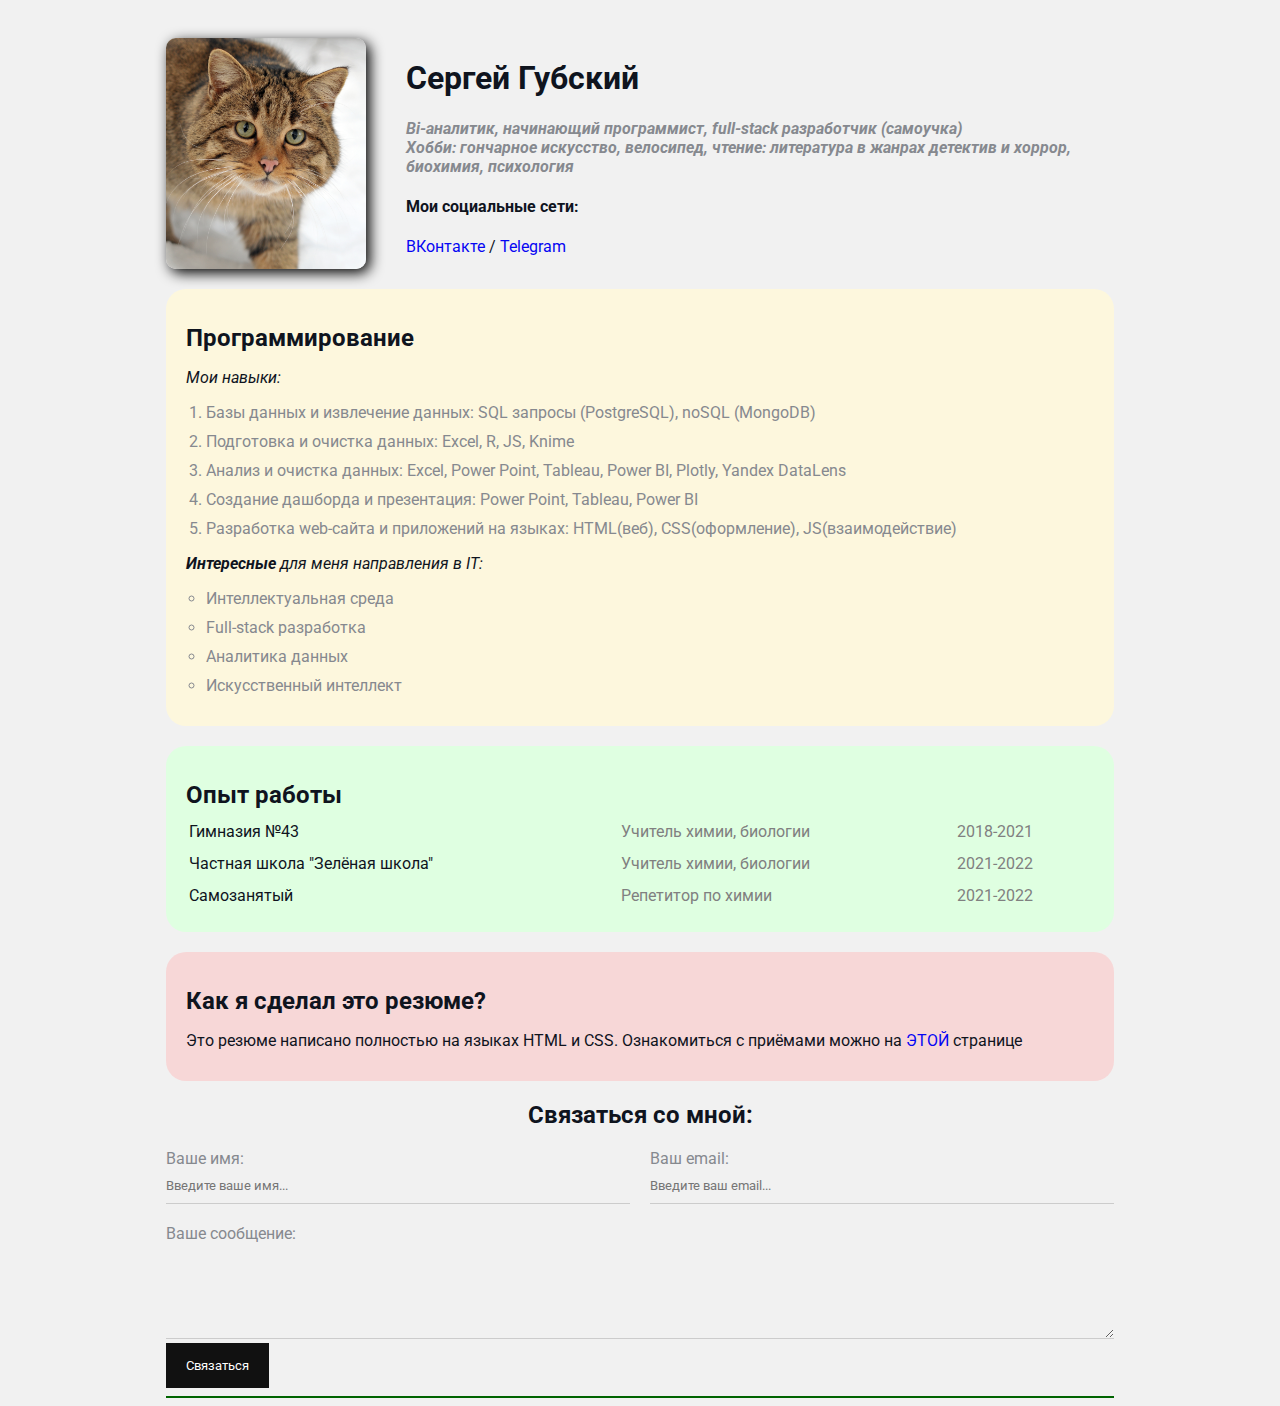
<file: index.html>
<!DOCTYPE html>
  <html>
  <head>
      <meta charset="UTF-8">
      <title>Sergey CV</title>
      <link rel="stylesheet" href="styles.css">
      </head>
      <body>

      <div class="container">
      <div class="info">
        <img src="Avatar.jpg"
        alt="тут моя фотография"
        class="avatar">
      
        <div class="info-text">
          <h1>Сергей Губский</h1>
          <p>Bi-аналитик, начинающий программист, full-stack разработчик (самоучка)</p>
          <p>Хобби: гончарное искусство, велосипед, чтение: литература в жанрах детектив и хоррор, биохимия, психология</p>
          
          <h4>Мои социальные сети:</h4>
          <a target="_blank" href="https://vk.com/id70824840">ВКонтакте</a>
          /
          <a target="_blank" href="https://t.me/Akihabara1">Telegram</a>
    </div>
        </div>

     <div class="card" id="bg-yellow">
      <h2>Программирование</h2>
      <p><em>Мои навыки:</em></p>
        <ol class="list">
            <li>Базы данных и извлечение данных: SQL запросы (PostgreSQL), noSQL (MongoDB)</li>
            <li>Подготовка и очистка данных: Excel, R, JS, Knime</li>
            <li>Анализ и очистка данных: Excel, Power Point, Tableau, Power BI, Plotly, Yandex DataLens</li>
            <li>Создание дашборда и презентация: Power Point, Tableau, Power BI</li>
            <li>Разработка web-сайта и приложений на языках: HTML(веб), CSS(оформление), JS(взаимодействие)</li>
        </ol>
      <p><em><strong>Интересные</strong> для меня направления в IT:</em></p>
        <ul class="list" type="circle">
            <li>Интеллектуальная среда</li>
            <li>Full-stack разработка</li>
            <li>Аналитика данных</li>
            <li>Искусственный интеллект</li>
        </ul>
     </div>

      <div class="card" id="bg-green">
      <h2>Опыт работы</h2>
      <table class="table">
          <tbody>
            <tr>
              <td>Гимназия №43</td>
              <td>Учитель химии, биологии</td>
              <td>2018-2021</td>
            </tr>
            <tr>
              <td>Частная школа "Зелёная школа"</td>
              <td>Учитель химии, биологии</td>
              <td>2021-2022</td>
            </tr>
            <tr>
              <td>Самозанятый</td>
              <td>Репетитор по химии</td>
              <td>2021-2022</td>
            </tr> 
          </tbody>
      </table>
      </div>
    
     <div class="card" id="bg-red">
        <h2>Как я сделал это резюме?</h2>
        <p>Это резюме написано полностью на языках HTML и CSS. Ознакомиться с приёмами можно на <a target="_blank" href="skills.html">ЭТОЙ</a> странице </p>
      </div>

     <div class="contact">
     <h2>Связаться со мной:</h2>

     <form action="">
      <div class="row">
          <div class="form-group">
            <label for="name">Ваше имя:</label>
            <input type="text" id="name"
            placeholder="Введите ваше имя...">
          </div>

          <div class="form-group">
            <label for="email">Ваш email:</label>
            <input type="email" id="email"
            placeholder="Введите ваш email...">
        </div>
      </div>
        <div class="form-group">
          <label for="text">Ваше сообщение:</label>
          <textarea name="" id="text" cols="30" rows="5"></textarea>
        </div>

        <input class="btn" type="submit" value="Связаться">
        
      </form>
      </div>

      <hr color="#006400"/>

      </div>
      </body>
  </html>
</file>
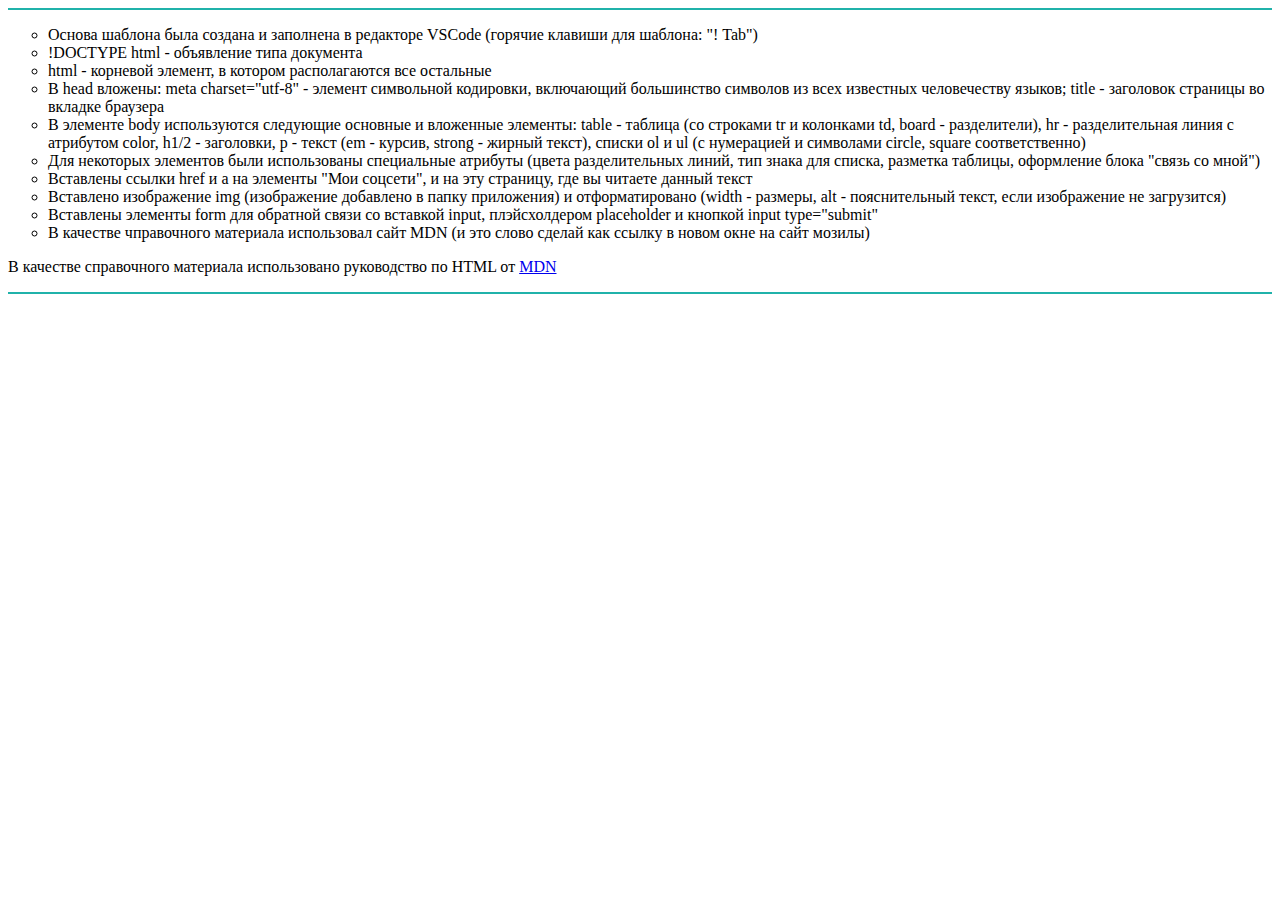
<file: skills.html>
<!DOCTYPE html>
<html>
<head>
    <meta charset="UTF-8">
    <title>Навыки в html</title>
</head>
<body>
    <hr color="	#20B2AA"/>
    <ul type="circle">
        <li>Основа шаблона была создана и заполнена в редакторе VSCode (горячие клавиши для шаблона:  "! Tab")</li>
        <li>!DOCTYPE html - объявление типа документа
        <li>html - корневой элемент, в котором располагаются все остальные</li>
        <li>В head вложены: meta charset="utf-8" - элемент символьной кодировки, включающий большинство символов из всех известных человечеству языков; title - заголовок страницы во вкладке браузера</li>
        <li>В элементе body используются следующие основные и вложенные элементы: table - таблица (со строками tr и колонками td, board - разделители), hr - разделительная линия с атрибутом color, h1/2 - заголовки, р - текст (em - курсив, strong - жирный текст), списки ol и ul (с нумерацией и символами circle, square соответственно)</li>
        <li>Для некоторых элементов были использованы специальные атрибуты (цвета разделительных линий, тип знака для списка, разметка таблицы, оформление блока "связь со мной")</li>
        <li>Вставлены ссылки href и а на элементы "Мои соцсети", и на эту страницу, где вы читаете данный текст </li>
        <li>Вставлено изображение img (изображение добавлено в папку приложения) и отформатировано (width - размеры, alt - пояснительный текст, если изображение не загрузится)</li>
        <li>Вставлены элементы form для обратной связи со вставкой input, плэйсхолдером placeholder и кнопкой input type="submit" </li>
        <li>В качестве чправочного материала использовал сайт MDN (и это слово сделай как ссылку в новом окне на сайт мозилы)</li>
    </ul>
    <p>В качестве справочного материала использовано руководство по HTML от <a target="_blank" href="https://developer.mozilla.org/ru/docs/Web/HTML">MDN</a></p>

    <hr color="	#20B2AA"/>
</body>
</html>
</file>
<file: styles.css>
@import url('https://fonts.googleapis.com/css2?family=Roboto&display=swap');

body {
    background-color: #f1f1f1;
    color: #0f141e;

    /* font: normal 16px 'Roboto', sans-serif; - можно и в одну строчку; шрифты были установлены, но можно и базовые брать */
    font-size: 16px;
    font-weight: normal;
    font-family: 'Roboto', sans-serif;
}

a { /* работа с сылками */
    color: rgb(6, 6, 243);
    text-decoration: none;
}

a:hover { /* при наведении мыши на ссылку */
    text-decoration: underline;
}

a:active { /* при нажатии на ссылку, но ещё не отпустил кнопку */
    color: rgb(86, 86, 207);
}

a:visited { /* когда уже прошли по ссылке */
    color: rgb(126, 116, 125);
}

.avatar {  /* .avatar - класс, а если #avatar - это id */
    width: 200px; /* размер */
    border-radius: 10px; /* скруглить края */
    box-shadow: 4px 4px 14px rgba(0, 0, 0, 25); /* тень */
}

.info p {
    color: #86898f;
    margin: 0;
    font-style: italic;
    font-weight: bold;
    text-decoration: none;
    /* text-transform: uppercase; - какие буквы: заглавные, строчные */
    /* letter-spacing: 5px; - расстояние м/у букв в слове */
    /* word-spacing: 43px; - расстояние между словами */
}

.info {
  display: flex;
    margin-bottom: 20px;
}

@media (max-width: 700px) { /* адаптация к медиазапросу: так на маленьком экране фотография и текст справа переместятся в центр */
  .info {
    text-align: center;
    display: block;
  }
}

.info-text {
  margin-left: 40px;
}

.info-text {
  margin-bottom: 10px;
}

.container {
    max-width: 75%; /* размер 75% от всего экрана */
    margin: auto; /* расположение по центру */
    padding-top: 30px; /* отступ сверху */
}

#bg-yellow {
    background-color: #fdf7dd;
}

#bg-green {
    background-color: #dfffe1;
}

#bg-red {
    background-color: #f7d7d7;
}

.card {
    padding: 15px 20px;
    margin-bottom: 20px;
    border-radius: 20px;
}

.card h2 {
    margin-bottom: 10px;
}

.list { /* работа с оформлением списков */
    padding: 0px 20px;
}

.list li { /* работа с тегами внутри списка */
    color: #86898f;
    margin-bottom: 10px;
}

.table {
    width: 100%;
}

.table td {
    padding-bottom: 10px;

}

.table td:nth-child(2), td:nth-child(3) { /* псевдоселектор для точечной стилистики некоторых элементов */
    color: grey;
}

/* .table tr:nth-child(odd) {
    background-color: rgb(99, 228, 153);
} 
even - чётные строки, odd - нечётные строки */

.contact h2 {
    text-align: center;
}

.form-group label {
  display: block;
  font-size: 16px;
  color: #86898f;
}

.form-group input,
.form-group textarea {
  width: 100%;
  box-sizing: border-box;
  border: none;
  border-bottom: 1px solid #ccc;
  background: transparent;
  color: #000;
  padding: 10px 0 10px;
  outline: none;
  font-family: inherit;
}

.row {
  display: flex;
  margin-bottom: 20px;
}

.row > .form-group {
  width: 50%;
}

.row > .form-group:first-child {
  margin-right: 20px;
}

.btn {
  color: rgb(255, 255, 255);
  background: #111;
  padding: 15px 20px;
  border: none;
  font-family: inherit;
  cursor: pointer;
}

.btn:hover { /* псевдоселектор */
  opacity: 0.9; /* изменяет цвет кнопки при наведении на неё курсора, как интерактив для кнопки */
}

/* Box Model

.social {
    background: #6A9A1F;
    padding: 15px; отступ внутри блока
    border: 5px solid #434E3C;  размер отступа, тип отступа, цвет отступа
    margin: 20px; отступ снаружи блока; отступы могут быть и разные: сверху одна длина, снизу другая, а по краям третяя
} */

/* 
* {
     нужные параметры отступов и тд
} */

/* есть ещё в css функция позиционирования элемента на экране; подходит для навигатора, быстрой ссылки на социальные сети и тд */
</file>
